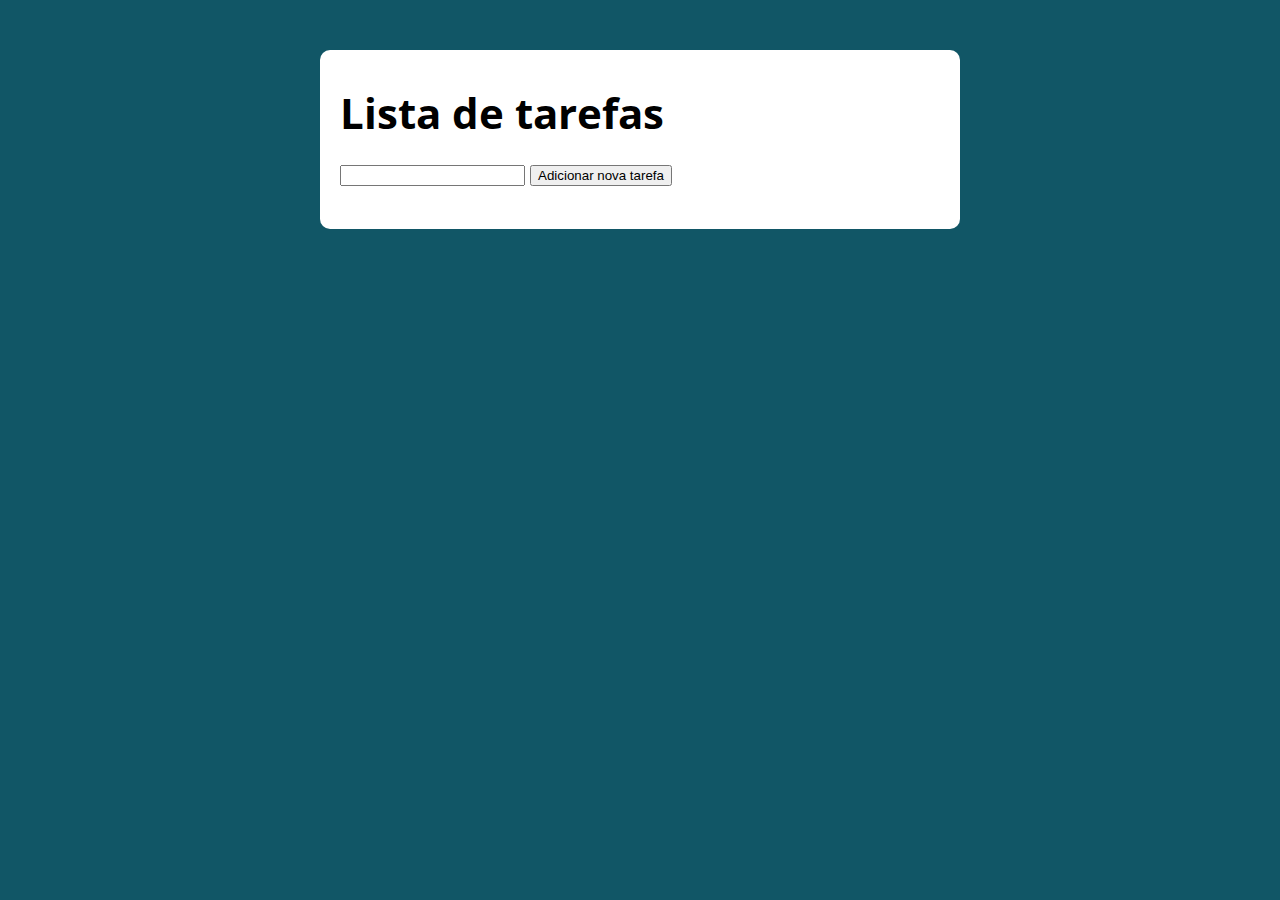
<file: lista-tarefas/index.html>
<!DOCTYPE html>
<html lang="pt-BR">

<head>
  <meta charset="UTF-8">
  <meta name="viewport" content="width=device-width, initial-scale=1.0">
  <meta http-equiv="X-UA-Compatible" content="ie=edge">
  <title>Modelo</title>
  <link rel="stylesheet" href="./assets/css/style.css">
</head>

<body>

  <section class="container">
    <h1>Lista de tarefas</h1>
    <p>
      <input type="text" class="input-tarefa">
      <button class="btn-tarefa">Adicionar nova tarefa</button>
    </p>

    <ul class="tarefas"></ul>
  </section>

  <script src="./assets/js/main.js"></script>
</body>

</html>
</file>
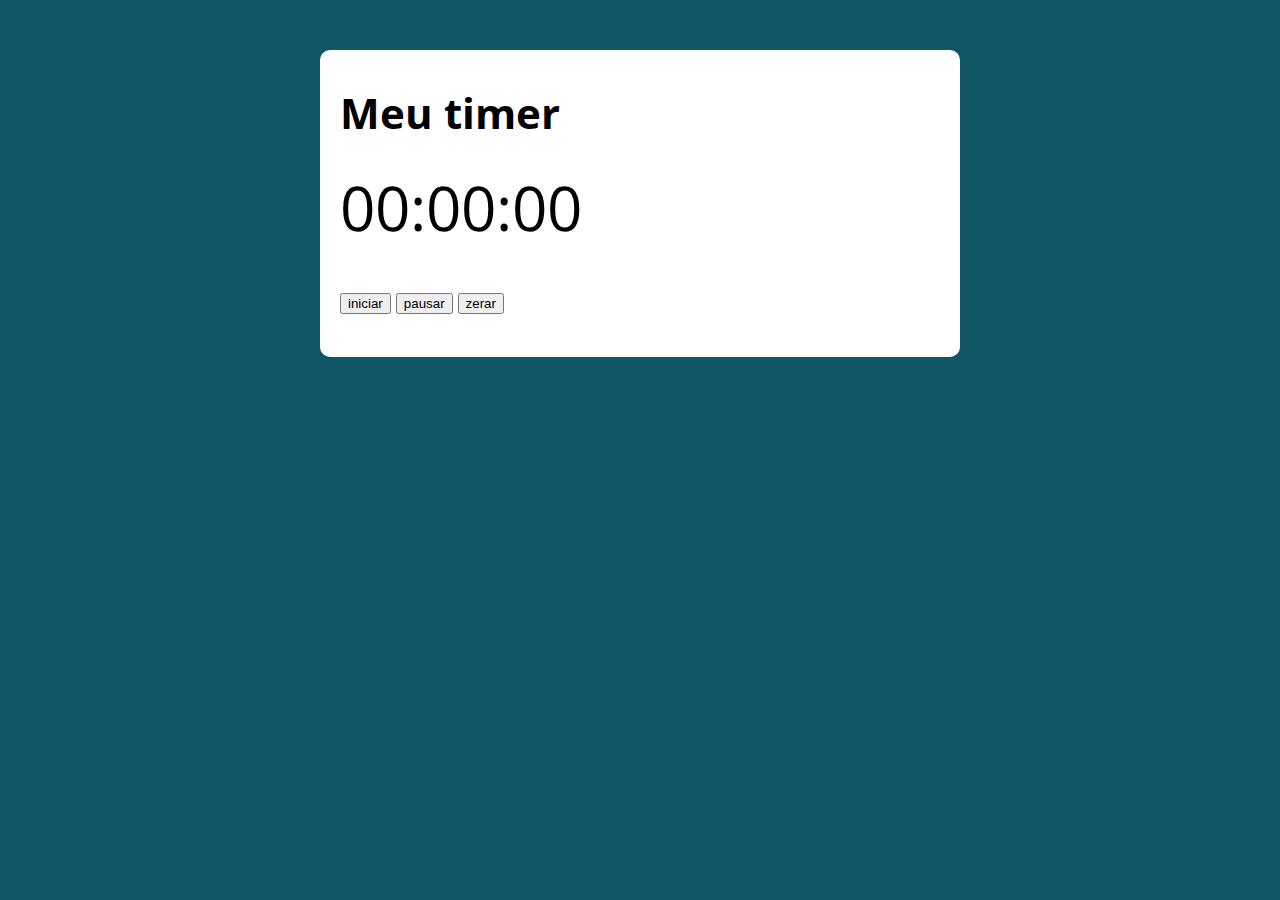
<file: relogio/index.html>
<!DOCTYPE html>
<html lang="pt-BR">

<head>
  <meta charset="UTF-8">
  <meta name="viewport" content="width=device-width, initial-scale=1.0">
  <meta http-equiv="X-UA-Compatible" content="ie=edge">
  <title>Modelo</title>
  <link rel="stylesheet" href="./assets/css/style.css">
</head>

<body>

  <section class="container">
    <h1>Meu timer</h1>
    <p class="relogio">00:00:00</p>
    <p>
      <button class="iniciar">iniciar</button>
      <button class="pausar">pausar</button>
      <button class="zerar">zerar</button>
    </p>
  </section>

  <script src="./assets/js/main.js"></script>
</body>

</html>
</file>
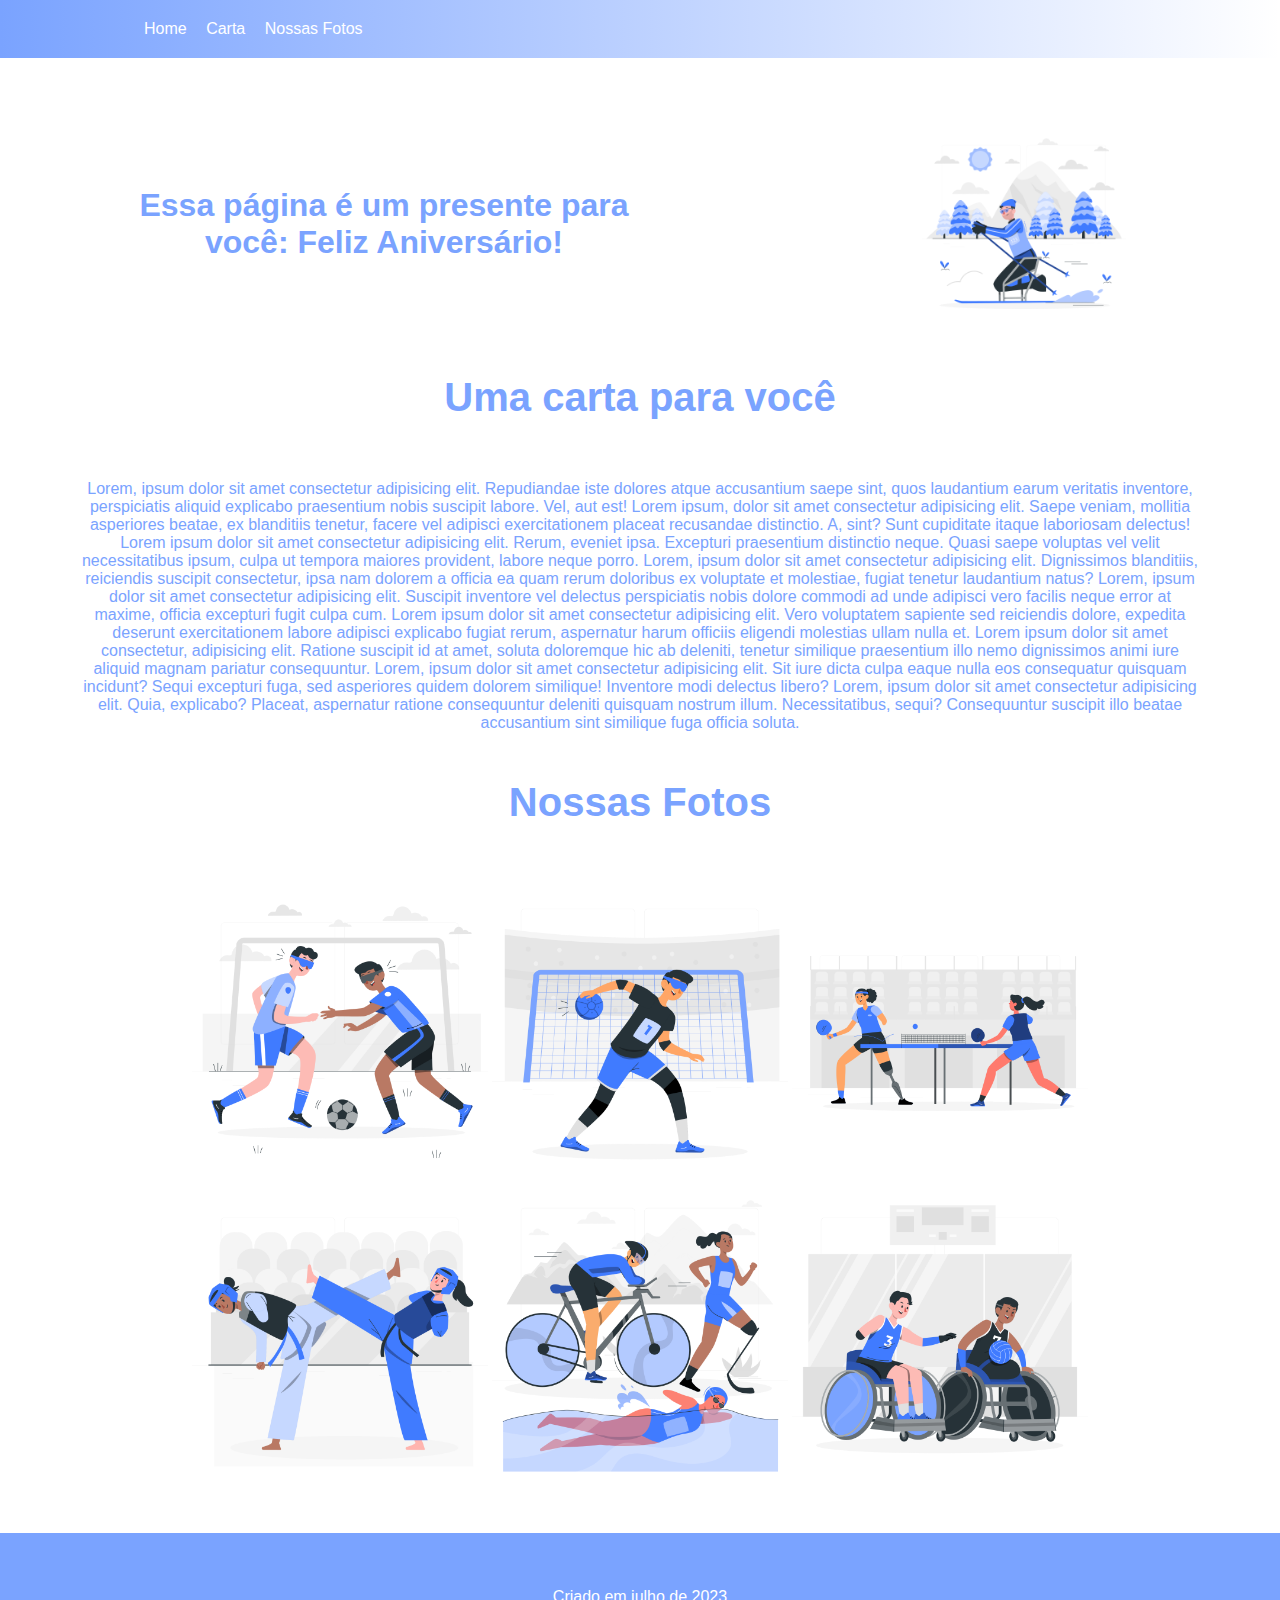
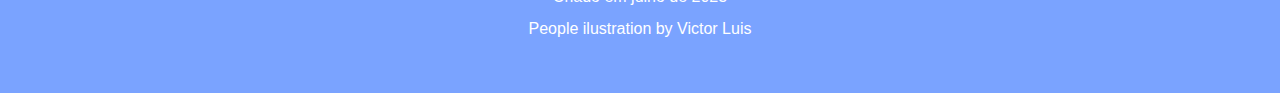
<file: curso-alura/projeto-carta/index.html>
<!DOCTYPE html>
<html lang="pt-br">
<head>
    <meta charset="UTF-8">
    <meta name="viewport" content="width=device-width, initial-scale=1.0">
    <title>Projeto</title>
    <link rel="stylesheet" href="style.css">
    <link rel="stylesheet" href="style2.css">
</head>
<body>
    <header>
        <nav>
            <a href="#">Home</a>
            <a href="#">Carta</a>
            <a href="#">Nossas Fotos</a>
        </nav>
    </header>
    <main>
        <section class="container__primario">
            <h1 class="titulo__primario">Essa página é um presente para <br> você: Feliz Aniversário!</h1>
                <img class="img1" src="img/para nordic skiing-rafiki.png" alt="">
        </section>
        <section class="container__secundario">
            <h2 class="titulo__secundario">Uma carta para você</h2>
            <p class="carta__texto">Lorem, ipsum dolor sit amet consectetur adipisicing elit. Repudiandae iste dolores atque accusantium saepe sint, quos laudantium earum veritatis inventore, perspiciatis aliquid explicabo praesentium nobis suscipit labore. Vel, aut est! Lorem ipsum, dolor sit amet consectetur adipisicing elit. Saepe veniam, mollitia asperiores beatae, ex blanditiis tenetur, facere vel adipisci exercitationem placeat recusandae distinctio. A, sint? Sunt cupiditate itaque laboriosam delectus! Lorem ipsum dolor sit amet consectetur adipisicing elit. Rerum, eveniet ipsa. Excepturi praesentium distinctio neque. Quasi saepe voluptas vel velit necessitatibus ipsum, culpa ut tempora maiores provident, labore neque porro. Lorem, ipsum dolor sit amet consectetur adipisicing elit. Dignissimos blanditiis, reiciendis suscipit consectetur, ipsa nam dolorem a officia ea quam rerum doloribus ex voluptate et molestiae, fugiat tenetur laudantium natus? Lorem, ipsum dolor sit amet consectetur adipisicing elit. Suscipit inventore vel delectus perspiciatis nobis dolore commodi ad unde adipisci vero facilis neque error at maxime, officia excepturi fugit culpa cum. Lorem ipsum dolor sit amet consectetur adipisicing elit. Vero voluptatem sapiente sed reiciendis dolore, expedita deserunt exercitationem labore adipisci explicabo fugiat rerum, aspernatur harum officiis eligendi molestias ullam nulla et. Lorem ipsum dolor sit amet consectetur, adipisicing elit. Ratione suscipit id at amet, soluta doloremque hic ab deleniti, tenetur similique praesentium illo nemo dignissimos animi iure aliquid magnam pariatur consequuntur. Lorem, ipsum dolor sit amet consectetur adipisicing elit. Sit iure dicta culpa eaque nulla eos consequatur quisquam incidunt? Sequi excepturi fuga, sed asperiores quidem dolorem similique! Inventore modi delectus libero? Lorem, ipsum dolor sit amet consectetur adipisicing elit. Quia, explicabo? Placeat, aspernatur ratione consequuntur deleniti quisquam nostrum illum. Necessitatibus, sequi? Consequuntur suscipit illo beatae accusantium sint similique fuga officia soluta.</p>
        </section>
        <section class="container__terciario">
            <h3 class="titulo__terciario">Nossas Fotos</h3>
            <div class="container__fotos">
                <img class="img2" src="img/paralympic football 5-a-side-rafiki.png" alt="">
                <img class="img2" src="img/paralympic goalball-rafiki.png" alt="">
                <img class="img2" src="img/paralympic table tennis-rafiki.png" alt="">
            </div>
                <div class="container__fotos2">
                    <img class="img2" src="img/paralympic taekwondo-rafiki.png" alt="">
                    <img class="img2" src="img/paralympic triathlon-rafiki.png" alt="">
                    <img class="img2" src="img/wheelchair rugby-rafiki.png" alt="">
                </div>
        </section>
    </main>
    <footer class="rodape">
        <p>Criado em julho de 2023</p>
        <p>People ilustration by Victor Luis</p>
    </footer>
</body>
</html>
</file>
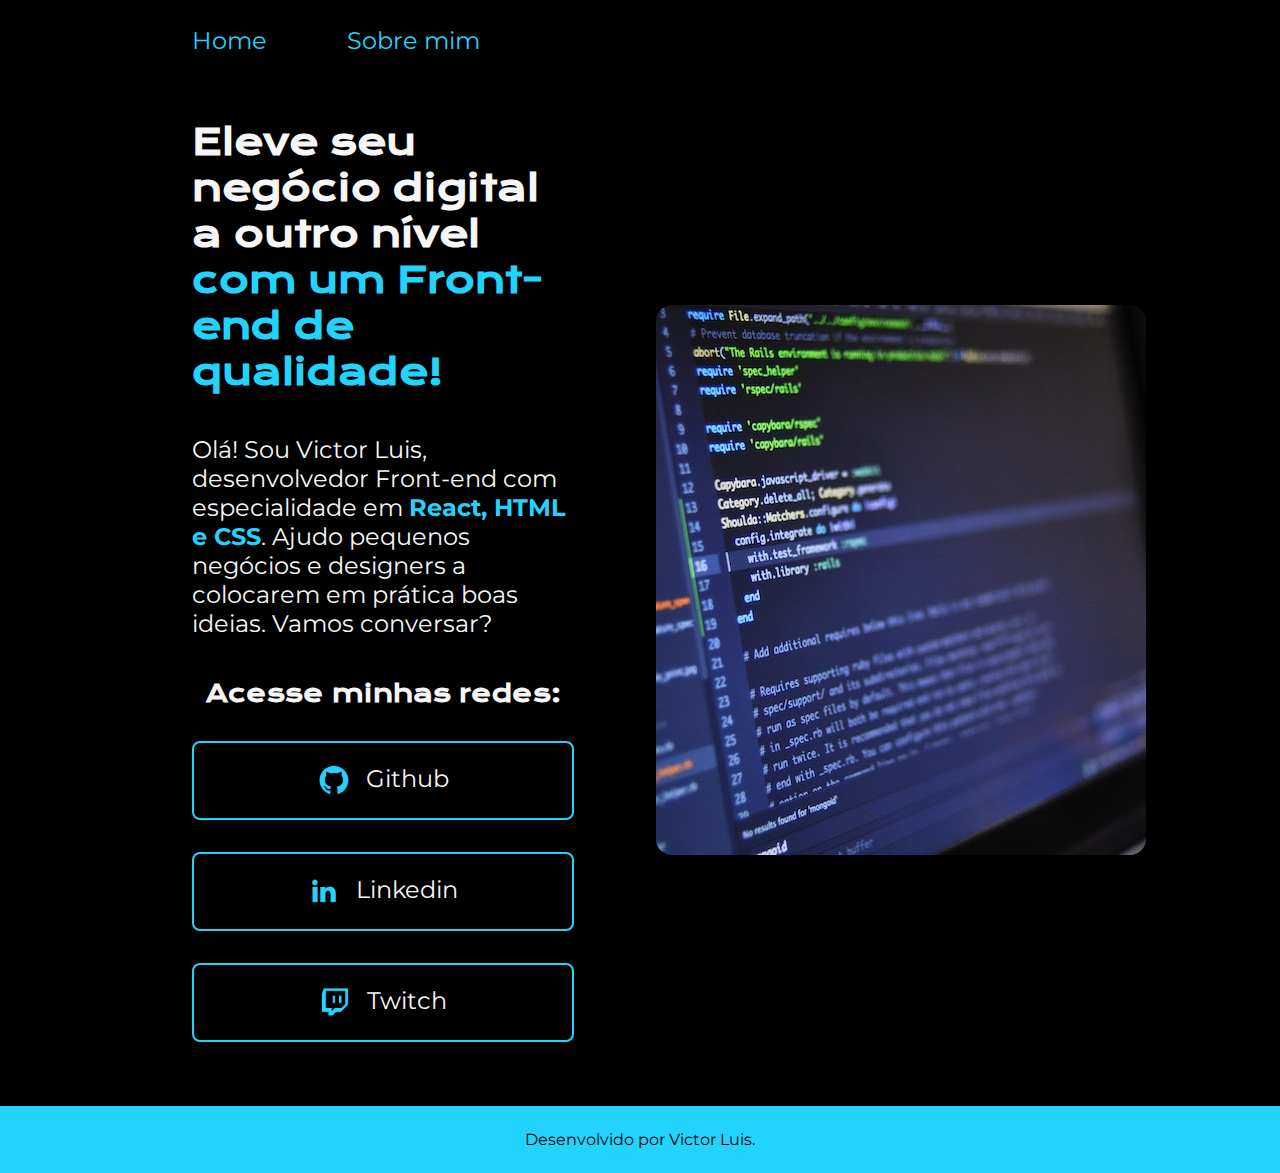
<file: curso-alura/projeto-portfolio/index.html>
<!DOCTYPE html>
<html lang="pt-br">
<head>
    <meta charset="UTF-8">
    <meta name="viewport" content="width=device-width, initial-scale=1.0">
    <title>Portfolio</title>
    <link rel="stylesheet" href="./styles/style.css">
</head>
<body>
    <header class="cabecalho">
        <nav class="cabecalho__menu">
            <a class="cabecalho__menu__link" href="index.html">Home</a>
            <a class="cabecalho__menu__link" href="about.html">Sobre mim</a>
        </nav>
    </header>
    <main class="apresentacao">
        <section class="apresentacao__conteudo">
            <h1 class="apresentacao__conteudo__titulo">Eleve seu negócio digital a outro nível <strong class="titulo-destaque">com um Front-end de qualidade!</strong></h1>
            <p class="apresentacao__conteudo__texto">Olá! Sou Victor Luis, desenvolvedor Front-end com especialidade em <strong class="titulo-destaque">React, HTML e CSS</strong>. Ajudo pequenos negócios e designers a colocarem em prática boas ideias. Vamos conversar?</p>
            <div class="apresentacao__links">
                <h2 class="apresentacao__links__subtitulo">Acesse minhas redes:</h2>
                <a href="https://github.com/victorluisbr1" target="_blank" rel="external" class="apresentacao__links__link">
                    <img src="assets/github.png" alt="">
                    Github
                </a>
                <a href="https://www.linkedin.com/in/victorluisbr1/" target="_blank" rel="external" class="apresentacao__links__link">
                    <img src="assets/linkedin.png" alt="">
                    Linkedin
                </a>
                <a href="https://www.twitch.tv/vtrem7_" target="_blank" rel="external" class="apresentacao__links__link">
                    <img src="assets/twitch.png" alt="">
                    Twitch
                </a>
            </div>
        </section>
        <img class="imagem" src="assets/pexels-luis-gomes-546819.jpg" alt="">
    </main>
    <footer class="rodape">
        <p>Desenvolvido por Victor Luis.</p>
    </footer>
</body>
</html>
</file>
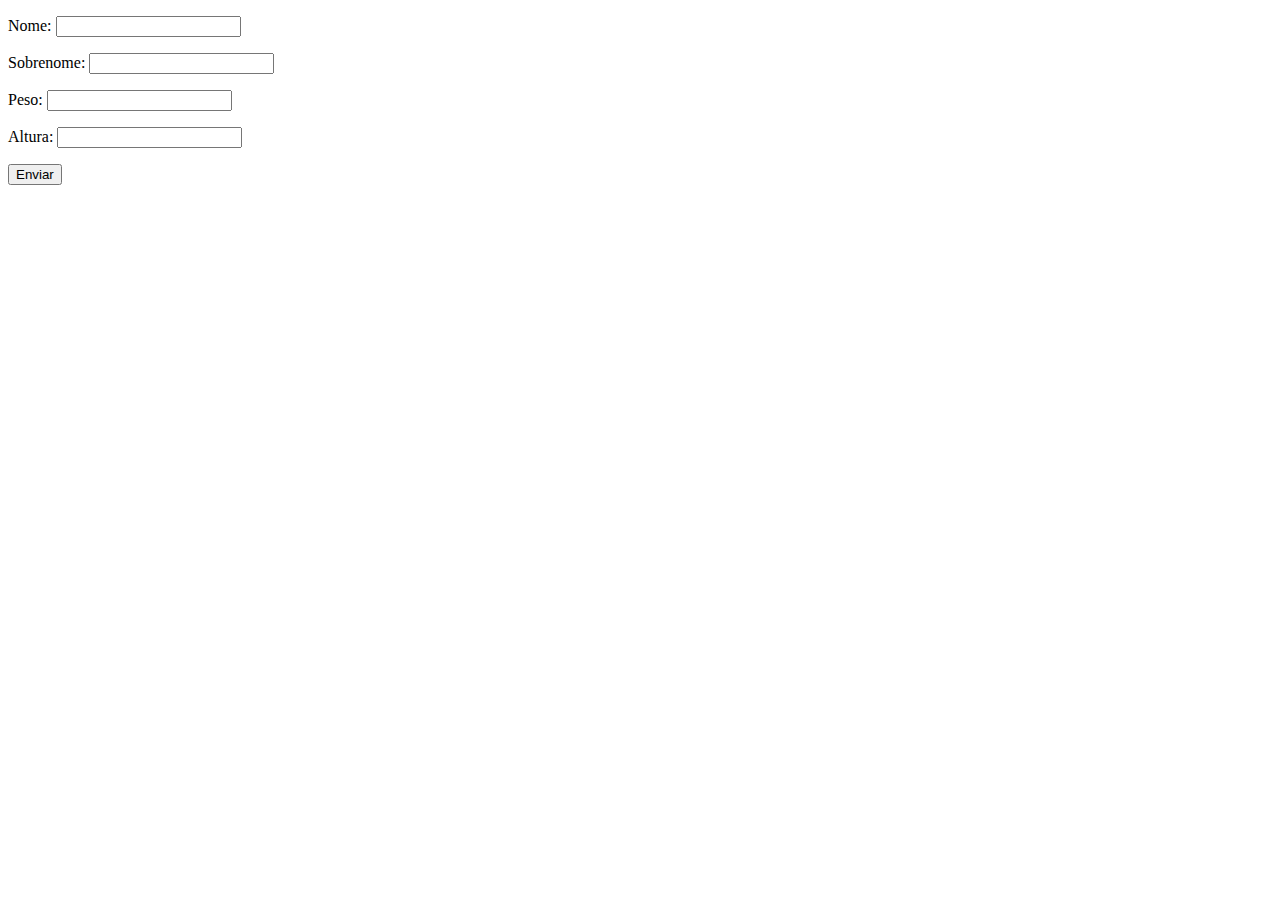
<file: curso-js-master/aula20/index.html>
<!DOCTYPE html>
<html lang="pt-BR">
<head>
  <meta charset="UTF-8">
  <title>Exercícios</title>
</head>
<body>
  <form class="form" action="" method="get">
    <p>Nome: <input type="text" class="nome"></p>
    <p>Sobrenome: <input type="text" class="sobrenome"></p>
    <p>Peso: <input type="text" class="peso"></p>
    <p>Altura: <input type="text" class="altura"></p>
    <button>Enviar</button>
  </form>

  <div class="resultado"></div>
  
  <script src="js/script.js"></script>
</body>
</html>
</file>
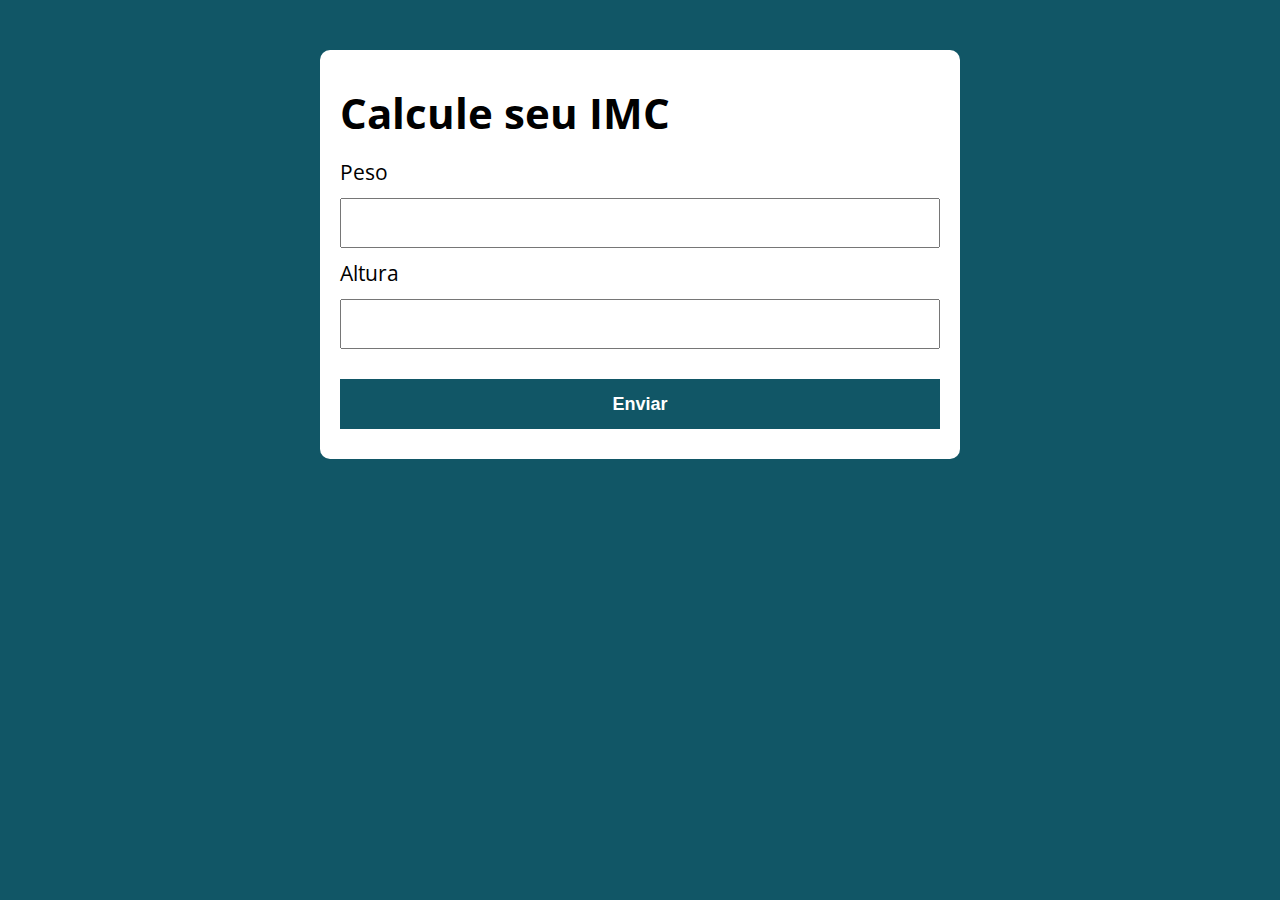
<file: curso-js-master/aula26/index.html>
<!DOCTYPE html>
<html lang="pt-BR">

<head>
  <meta charset="UTF-8">
  <meta name="viewport" content="width=device-width, initial-scale=1.0">
  <meta http-equiv="X-UA-Compatible" content="ie=edge">
  <title>Calcule seu IMC</title>
  <link rel="stylesheet" href="./assets/css/style.css">
</head>

<body>

  <section class="container">
    <h1>Calcule seu IMC</h1>
    <form action="/" id="formulario" method="POST">
      <label for="peso">Peso</label>
      <input type="text" id="peso" name="peso">
      <label for="altura">Altura</label>
      <input type="text" id="altura" name="altura">
      <button type="submit">Enviar</button>
    </form>

    <div id="resultado"></div>
  </section>

  <script src="./assets/js/main.js"></script>
</body>

</html>
</file>
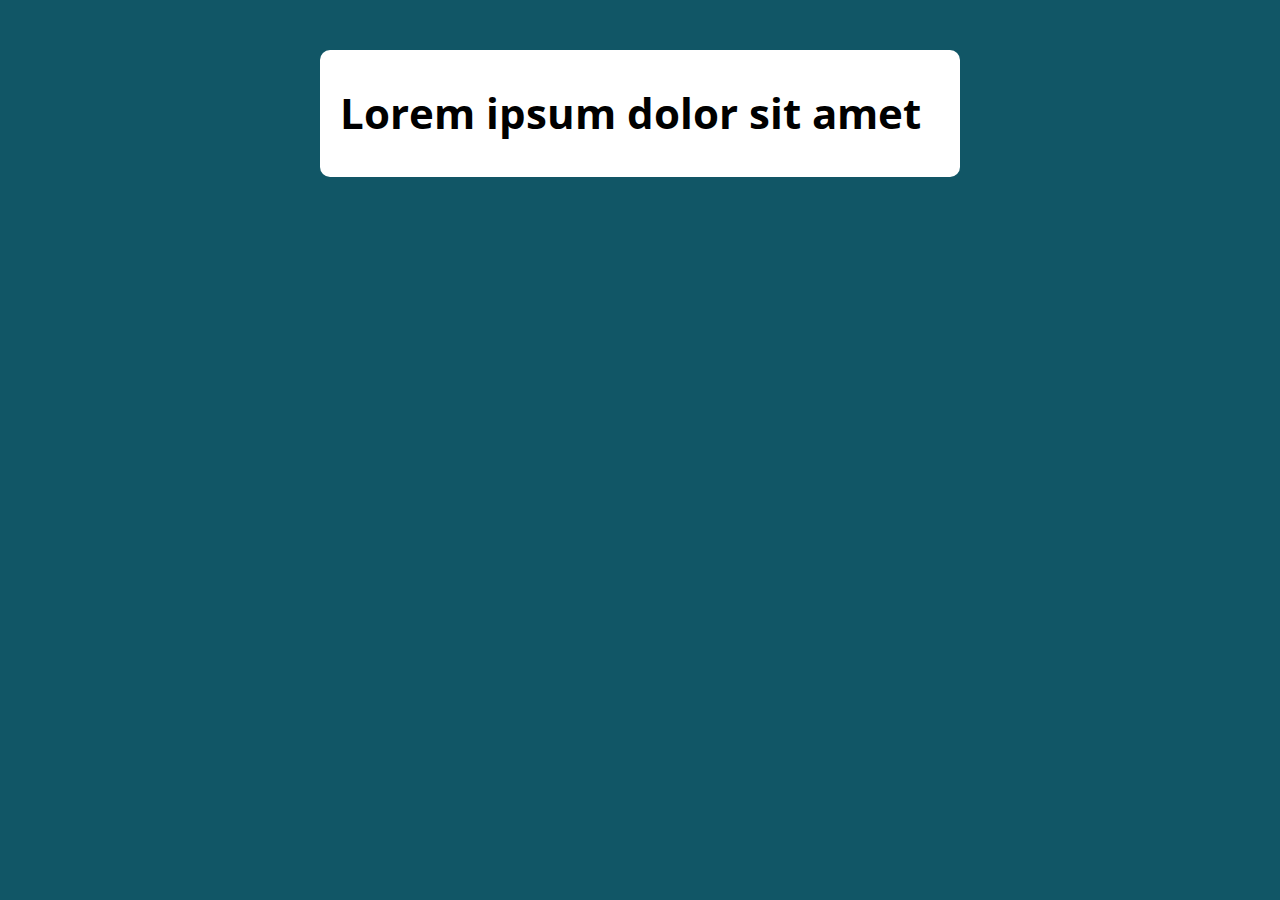
<file: curso-js-master/aula30/index.html>
<!DOCTYPE html>
<html lang="pt-BR">

<head>
  <meta charset="UTF-8">
  <meta name="viewport" content="width=device-width, initial-scale=1.0">
  <meta http-equiv="X-UA-Compatible" content="ie=edge">
  <title>Modelo</title>
  <link rel="stylesheet" href="./assets/css/style.css">
</head>

<body>

  <section class="container">
    <h1>Lorem ipsum dolor sit amet</h1>
  </section>

  <script src="./assets/js/main.js"></script>
</body>

</html>
</file>
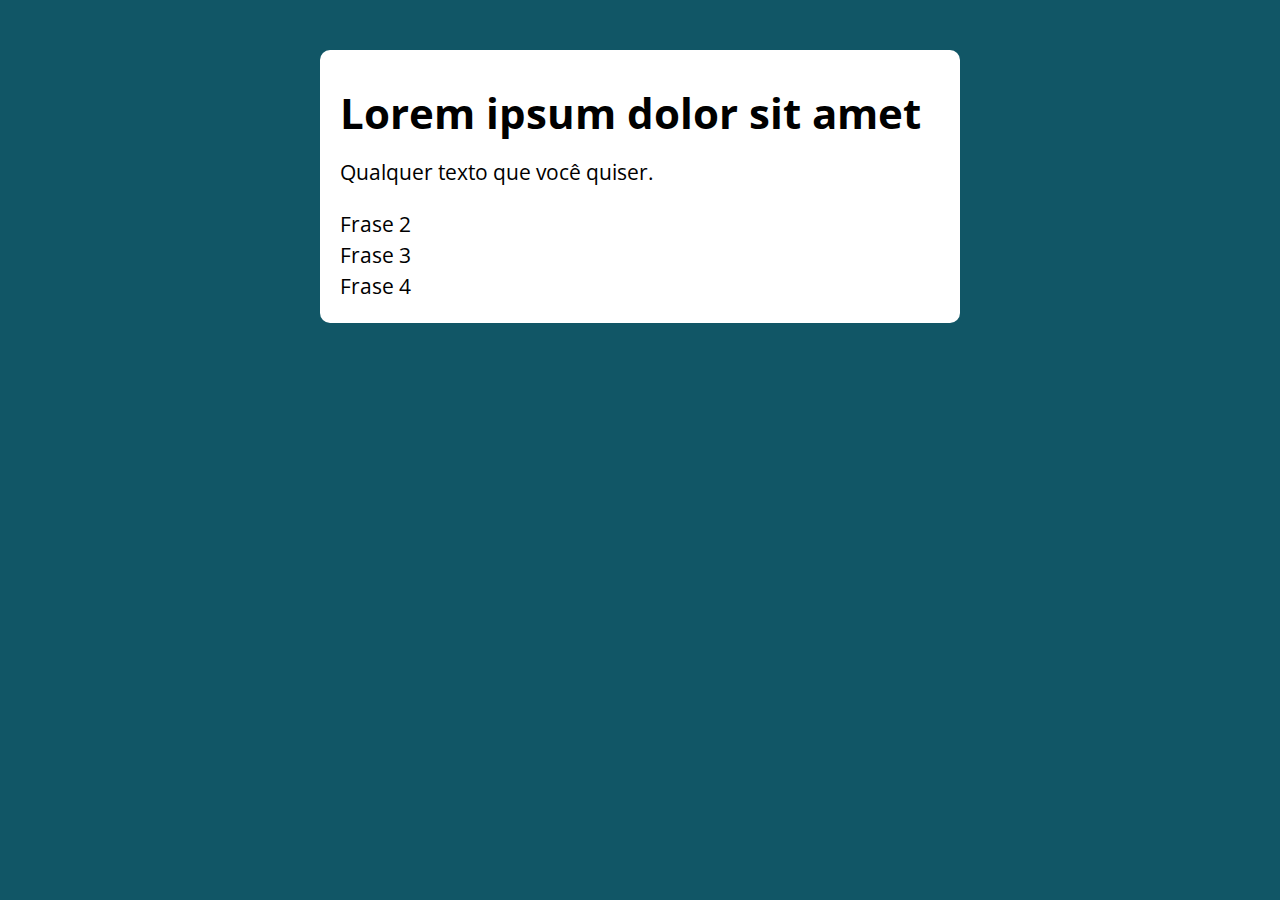
<file: curso-js-master/aula35/index.html>
<!DOCTYPE html>
<html lang="pt-BR">

<head>
  <meta charset="UTF-8">
  <meta name="viewport" content="width=device-width, initial-scale=1.0">
  <meta http-equiv="X-UA-Compatible" content="ie=edge">
  <title>Modelo</title>
  <link rel="stylesheet" href="./assets/css/style.css">
</head>

<body>

  <section class="container">
    <h1>Lorem ipsum dolor sit amet</h1>
    <!-- AQUI -->
  </section>

  <script src="./assets/js/main.js"></script>
</body>

</html>
</file>
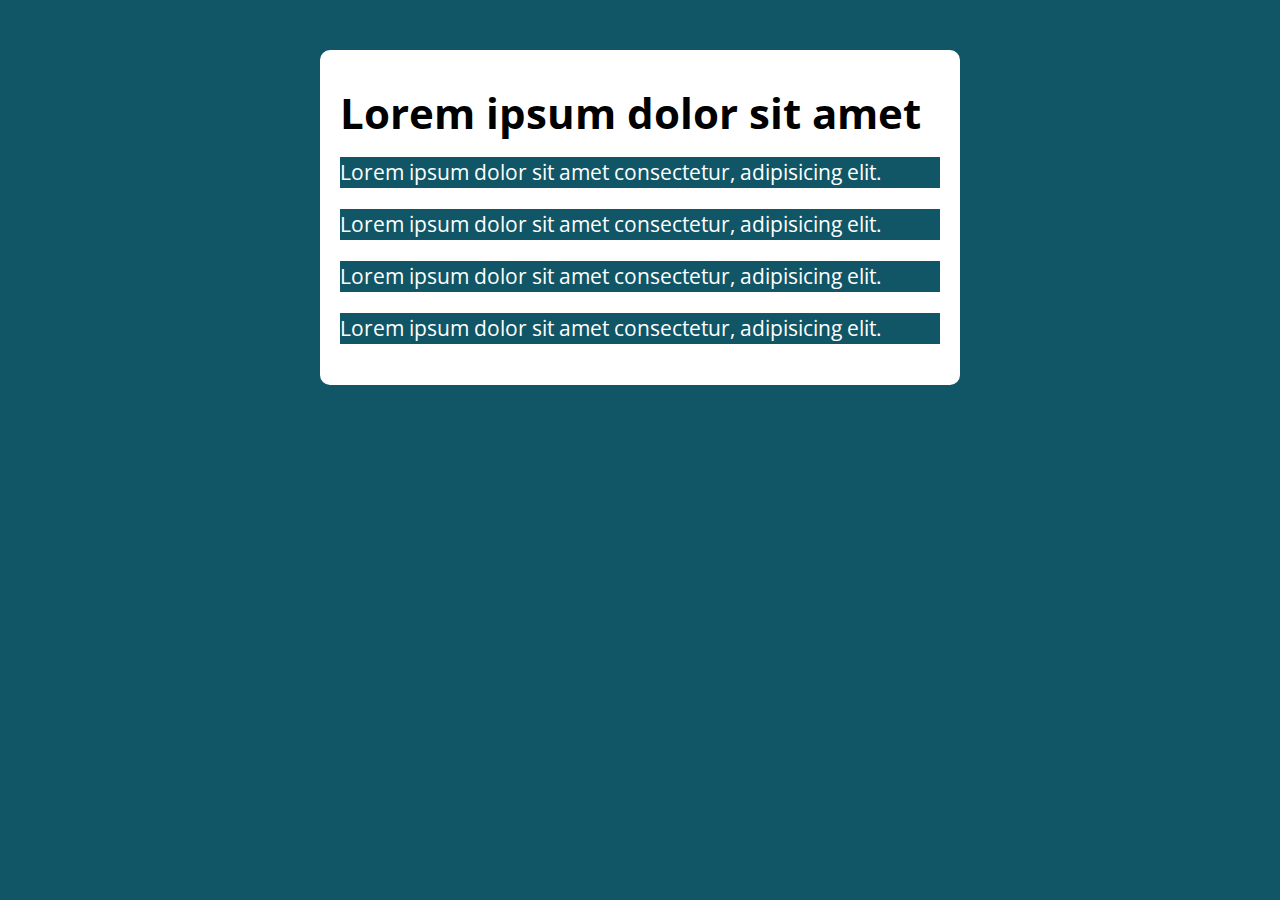
<file: curso-js-master/aula38/index.html>
<!DOCTYPE html>
<html lang="pt-BR">

<head>
  <meta charset="UTF-8">
  <meta name="viewport" content="width=device-width, initial-scale=1.0">
  <meta http-equiv="X-UA-Compatible" content="ie=edge">
  <title>Modelo</title>
  <link rel="stylesheet" href="./assets/css/style.css">
</head>

<body>

  <section class="container">
    <h1>Lorem ipsum dolor sit amet</h1>

    <div class="paragrafos">
      <p>Lorem ipsum dolor sit amet consectetur, adipisicing elit.</p>
      <p>Lorem ipsum dolor sit amet consectetur, adipisicing elit.</p>
      <p>Lorem ipsum dolor sit amet consectetur, adipisicing elit.</p>
      <p>Lorem ipsum dolor sit amet consectetur, adipisicing elit.</p>
    </div>

  </section>

  <script src="./assets/js/main.js"></script>
</body>

</html>
</file>
<file: lista-tarefas/assets/css/style.css>
@import url('https://fonts.googleapis.com/css?family=Open+Sans:400,700&display=swap');
:root {
  --primary-color: rgb(17, 86, 102);
  --primary-color-darker: rgb(9, 48, 56);
}

* {
  box-sizing: border-box;
  outline: 0;
}

body {
  margin: 0;
  padding: 0;
  background: var(--primary-color);
  font-family: 'Open sans', sans-serif;
  font-size: 1.3em;
  line-height: 1.5em;
}

.container {
  max-width: 640px;
  margin: 50px auto;
  background: #fff;
  padding: 20px;
  border-radius: 10px;
}

form input, form label, form button {
  display: block;
  width: 100%;
  margin-bottom: 10px;
}

form input {
  font-size: 24px;
  height: 50px;
  padding: 0 20px;
}

form input:focus {
  outline: 1px solid var(--primary-color);
}

form button {
  border: none;
  background: var(--primary-color);
  color: #fff;
  font-size: 18px;
  font-weight: 700;
  height: 50px;
  cursor: pointer;
  margin-top: 30px;
}

form button:hover {
  background: var(--primary-color-darker);
}
</file>
<file: relogio/assets/css/style.css>
@import url('https://fonts.googleapis.com/css?family=Open+Sans:400,700&display=swap');
:root {
  --primary-color: rgb(17, 86, 102);
  --primary-color-darker: rgb(9, 48, 56);
}

* {
  box-sizing: border-box;
  outline: 0;
}

body {
  margin: 0;
  padding: 0;
  background: var(--primary-color);
  font-family: 'Open sans', sans-serif;
  font-size: 1.3em;
  line-height: 1.5em;
}

.container {
  max-width: 640px;
  margin: 50px auto;
  background: #fff;
  padding: 20px;
  border-radius: 10px;
}

form input, form label, form button {
  display: block;
  width: 100%;
  margin-bottom: 10px;
}

form input {
  font-size: 24px;
  height: 50px;
  padding: 0 20px;
}

form input:focus {
  outline: 1px solid var(--primary-color);
}

form button {
  border: none;
  background: var(--primary-color);
  color: #fff;
  font-size: 18px;
  font-weight: 700;
  height: 50px;
  cursor: pointer;
  margin-top: 30px;
}

form button:hover {
  background: var(--primary-color-darker);
}
.relogio {
  font-size: 3em;
}

.pausado {
  color: red;
}
</file>
<file: curso-alura/projeto-carta/style.css>
@charset "UTF-8";

* {
    margin: 0px;
    padding: 0px;
    font-family: Arial, Helvetica, sans-serif;
}

body {
    font-family: Arial, Helvetica, sans-serif;
    color: #7AA3FF;
    height: 100vh;
}

header {
    padding: 20px;
    background: linear-gradient(to right, #7AA3FF, transparent);
}

nav {
    margin-left: 10%;
}

a {
    margin-right: 15px;
    color: white;
    text-decoration: none;
}

.titulo__primario {
    text-align: center;
    font-size: 2em;
}

.container__primario {
    display: grid;
    grid-template-columns: 60% 40%;
    align-items: center;
    margin-top: 5%;
}

.img1 {
    display: block;
    margin: auto;
    width: 40%;
}

.container__secundario {
    text-align: center;
    margin: 3em 5em;
}

.titulo__secundario {
    font-size: 2.5em;
    margin-bottom: 1.5em;
}

.titulo__terciario {
    font-size: 2.5em;
    margin-bottom: 1.5em;
}

.container__terciario {
    text-align: center;
    margin: 3em;
}

.img2 {
    width: 25%;
}

.rodape {
    background-color: #7AA3FF;
    padding: 3em;
    text-align: center;
    color: white;
    line-height: 2em;
}
</file>
<file: curso-alura/projeto-carta/style2.css>
@charset "UTF-8";

/* Estilos para telas pequenas */
@media only screen and (max-width: 767px) {
    /* Coloque aqui os estilos específicos para telas pequenas */
    main {
        width: 100%;
    }
  }
  
  /* Estilos para telas médias */
  @media only screen and (min-width: 768px) and (max-width: 1023px) {
    /* Coloque aqui os estilos específicos para telas médias */
    main {
        width: 100%;
    }
  }
  
  /* Estilos para telas grandes */
  @media only screen and (min-width: 1024px) {
    /* Coloque aqui os estilos específicos para telas grandes */
    main {
        width: 100%;
    }
  }
</file>
<file: curso-alura/projeto-portfolio/styles/style.css>
@charset "UTF-8";

@import url('https://fonts.googleapis.com/css2?family=Krona+One&family=Montserrat&display=swap%27');

:root {
    --cor-primaria:#000000;
    --cor-secundaria: #F6F6F6;
    --cor-terciaria: #22D4FD;
}

* {
    margin: 0px;
    padding: 0px;
}

body {
    /* height: 100vh; */
    background-color: var(--cor-primaria);
    color: #F6F6F6;
    font-family: Arial, Helvetica, sans-serif;
}

.titulo-destaque {
    color: var(--cor-terciaria);
}

.cabecalho {
    padding: 2% 0% 0% 15%;
}

.cabecalho__menu {
    display: flex;
    gap: 80px;
}

.cabecalho__menu__link {
    font-family: 'Montserrat', sans-serif;
    font-size: 24px;
    font-weight: 600px;
    color: var(--cor-terciaria);
    text-decoration: none;
}

.apresentacao {
    padding: 5% 15%;
    display: flex;
    align-items: center;
    justify-content: space-between;
    gap: 82px;
}

.apresentacao__conteudo {
    width: 615px;
    display: flex;
    flex-direction: column;
    gap: 40px;
}

.apresentacao__conteudo__titulo {
    font-size: 36px;
    font-family: 'Krona One', sans-serif;
}

.apresentacao__conteudo__texto {
    font-size: 24px;
    font-family: 'Montserrat', sans-serif;
}

.apresentacao__links {
    display: flex;
    justify-content: space-between;
    flex-direction: column;
    align-items: center;
    gap: 32px;
}

.apresentacao__links__subtitulo {
    font-family: 'Krona One', sans-serif;
    font-weight: 400px;
    font-size: 24px;
}

.apresentacao__links__link {
    /* background-color: rgb(79, 221, 122); */
    display: flex;
    justify-content: center;
    gap: 16px;
    border: 2px solid var(--cor-terciaria);
    width: 378px;
    text-align: center;
    border-radius: 8px;
    font-size: 24px;
    font-weight: 600px;
    padding: 21.5px 0px;
    text-decoration: none;
    color: #F6F6F6;
    font-family: 'Montserrat', sans-serif;
}

.apresentacao__links__link:hover {
    background-color: #272727;
}

.rodape {
    color: var(--cor-primaria);
    background-color: var(--cor-terciaria);
    text-align: center;
    padding: 24px;
    font-weight: 400px;
    font-family: 'Montserrat', sans-serif;
}

.imagem {
    border-radius: 16px;
}

@media (max-width: 1200px) {
    .cabecalho {
        padding: 10%;
    }

    .cabecalho__menu {
        justify-content: center;
    }
    
    .apresentacao {
        flex-direction: column-reverse;
        padding: 5%;
    }

    .apresentacao__conteudo {
        width: auto;
    }
}
</file>
<file: curso-js-master/aula26/assets/css/style.css>
@import url('https://fonts.googleapis.com/css?family=Open+Sans:400,700&display=swap');
:root {
  --primary-color: rgb(17, 86, 102);
  --primary-color-darker: rgb(9, 48, 56);
}

* {
  box-sizing: border-box;
  outline: 0;
}

body {
  margin: 0;
  padding: 0;
  background: var(--primary-color);
  font-family: 'Open sans', sans-serif;
  font-size: 1.3em;
  line-height: 1.5em;
}

.container {
  max-width: 640px;
  margin: 50px auto;
  background: #fff;
  padding: 20px;
  border-radius: 10px;
}

form input, form label, form button {
  display: block;
  width: 100%;
  margin-bottom: 10px;
}

form input {
  font-size: 24px;
  height: 50px;
  padding: 0 20px;
}

form input:focus {
  outline: 1px solid var(--primary-color);
}

form button {
  border: none;
  background: var(--primary-color);
  color: #fff;
  font-size: 18px;
  font-weight: 700;
  height: 50px;
  cursor: pointer;
  margin-top: 30px;
}

form button:hover {
  background: var(--primary-color-darker);
}

.paragrafo-resultado, .bad {
  background: rgb(109, 255, 182);
  padding: 10px 20px;
}

.bad {
  background: rgb(255, 150, 150);
}

.paragrafo-resultado {
  background-color: rgb(109, 255, 182);
  padding: 10px 20px;
}

.bad {
  background-color: rgb(255, 150, 150);
  padding: 10px 20px;
}
</file>
<file: curso-js-master/aula30/assets/css/style.css>
@import url('https://fonts.googleapis.com/css?family=Open+Sans:400,700&display=swap');
:root {
  --primary-color: rgb(17, 86, 102);
  --primary-color-darker: rgb(9, 48, 56);
}

* {
  box-sizing: border-box;
  outline: 0;
}

body {
  margin: 0;
  padding: 0;
  background: var(--primary-color);
  font-family: 'Open sans', sans-serif;
  font-size: 1.3em;
  line-height: 1.5em;
}

.container {
  max-width: 640px;
  margin: 50px auto;
  background: #fff;
  padding: 20px;
  border-radius: 10px;
}

form input, form label, form button {
  display: block;
  width: 100%;
  margin-bottom: 10px;
}

form input {
  font-size: 24px;
  height: 50px;
  padding: 0 20px;
}

form input:focus {
  outline: 1px solid var(--primary-color);
}

form button {
  border: none;
  background: var(--primary-color);
  color: #fff;
  font-size: 18px;
  font-weight: 700;
  height: 50px;
  cursor: pointer;
  margin-top: 30px;
}

form button:hover {
  background: var(--primary-color-darker);
}
</file>
<file: curso-js-master/aula35/assets/css/style.css>
@import url('https://fonts.googleapis.com/css?family=Open+Sans:400,700&display=swap');
:root {
  --primary-color: rgb(17, 86, 102);
  --primary-color-darker: rgb(9, 48, 56);
}

* {
  box-sizing: border-box;
  outline: 0;
}

body {
  margin: 0;
  padding: 0;
  background: var(--primary-color);
  font-family: 'Open sans', sans-serif;
  font-size: 1.3em;
  line-height: 1.5em;
}

.container {
  max-width: 640px;
  margin: 50px auto;
  background: #fff;
  padding: 20px;
  border-radius: 10px;
}

form input, form label, form button {
  display: block;
  width: 100%;
  margin-bottom: 10px;
}

form input {
  font-size: 24px;
  height: 50px;
  padding: 0 20px;
}

form input:focus {
  outline: 1px solid var(--primary-color);
}

form button {
  border: none;
  background: var(--primary-color);
  color: #fff;
  font-size: 18px;
  font-weight: 700;
  height: 50px;
  cursor: pointer;
  margin-top: 30px;
}

form button:hover {
  background: var(--primary-color-darker);
}
</file>
<file: curso-js-master/aula38/assets/css/style.css>
@import url('https://fonts.googleapis.com/css?family=Open+Sans:400,700&display=swap');
:root {
  --primary-color: rgb(17, 86, 102);
  --primary-color-darker: rgb(9, 48, 56);
}

* {
  box-sizing: border-box;
  outline: 0;
}

body {
  margin: 0;
  padding: 0;
  background: var(--primary-color);
  font-family: 'Open sans', sans-serif;
  font-size: 1.3em;
  line-height: 1.5em;
}

.container {
  max-width: 640px;
  margin: 50px auto;
  background: #fff;
  padding: 20px;
  border-radius: 10px;
}

form input, form label, form button {
  display: block;
  width: 100%;
  margin-bottom: 10px;
}

form input {
  font-size: 24px;
  height: 50px;
  padding: 0 20px;
}

form input:focus {
  outline: 1px solid var(--primary-color);
}

form button {
  border: none;
  background: var(--primary-color);
  color: #fff;
  font-size: 18px;
  font-weight: 700;
  height: 50px;
  cursor: pointer;
  margin-top: 30px;
}

form button:hover {
  background: var(--primary-color-darker);
}
</file>
